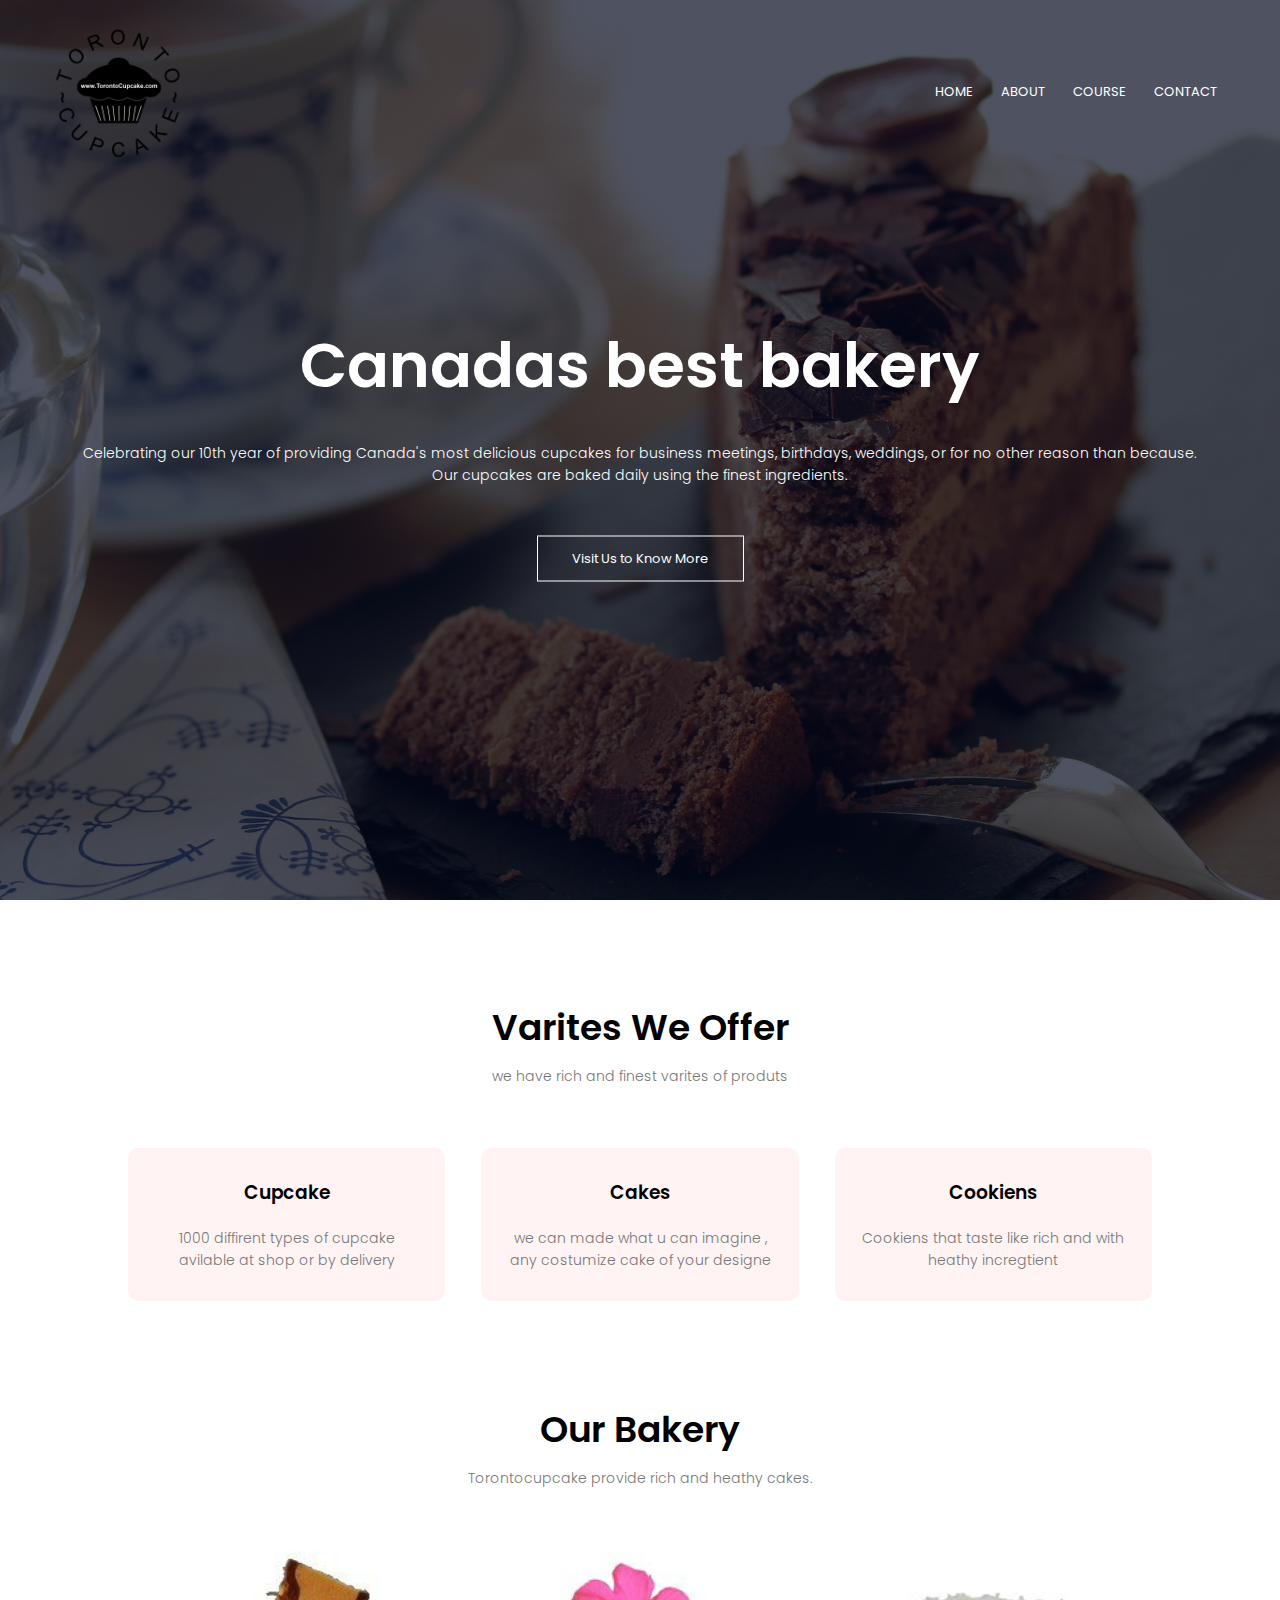
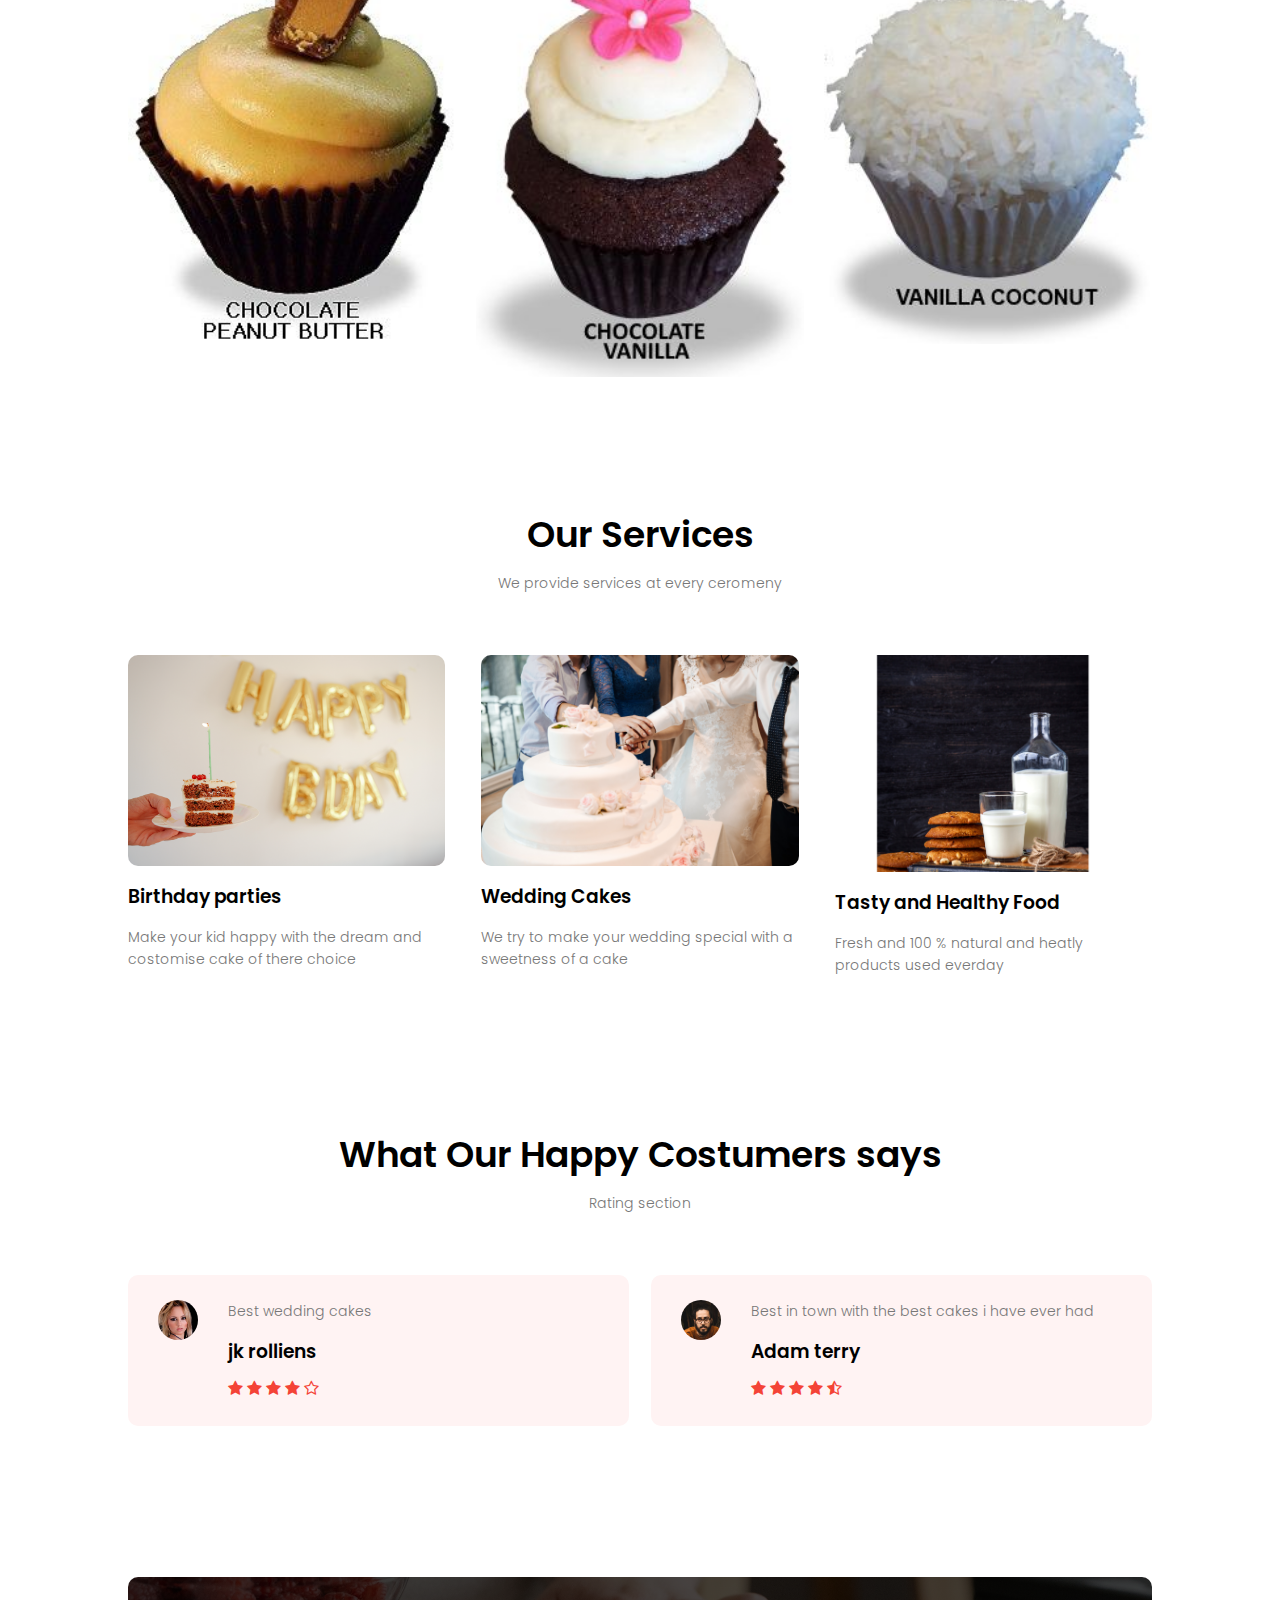
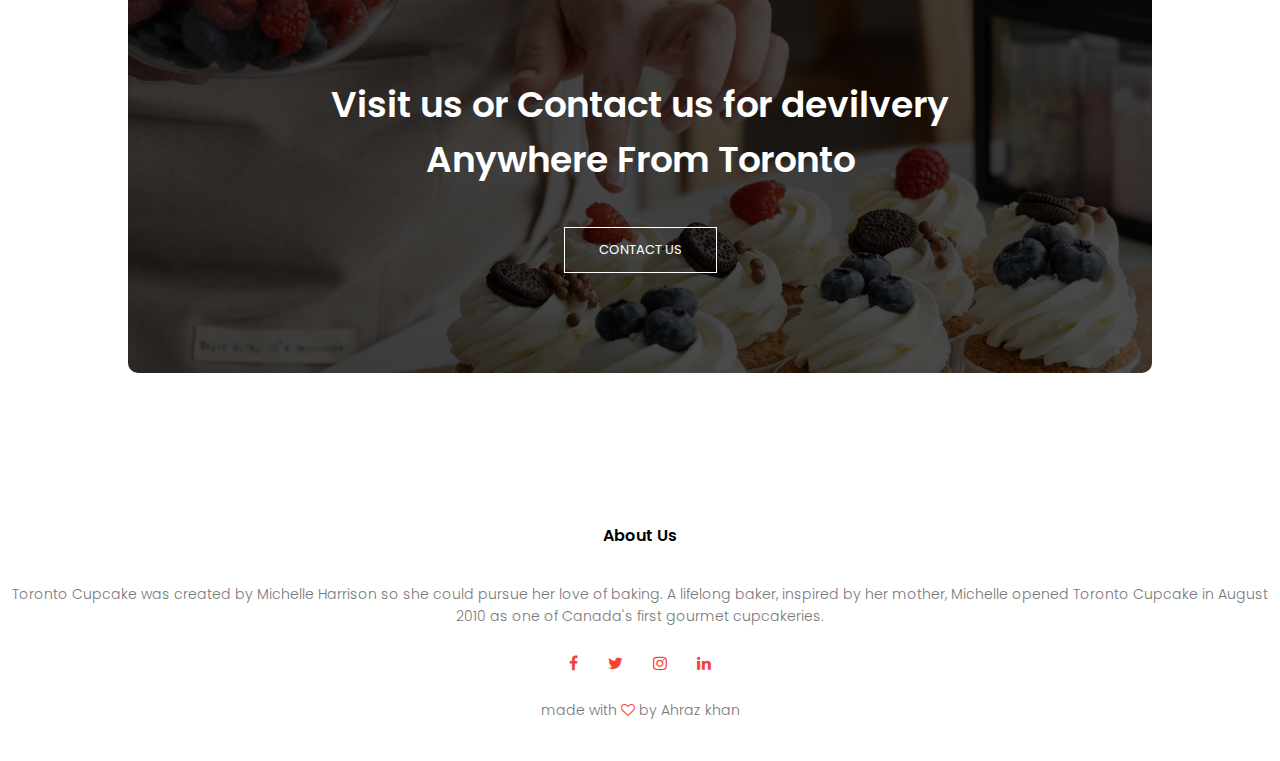
<file: TorontoCupcake/TorontoCupCakecode/index.html>
<html>
<head>
<meta name="viewport" content="width=device-width, initial-scale=1.0">
<title>Torontocupcake</title>
<link rel="stylesheet" href="style.css">
<link href="https://fonts.googleapis.com/css?family=Poppins:100,200,300,400,600,700&display=swap" rel="stylesheet">
<link rel="stylesheet" href="https://stackpath.bootstrapcdn.com/font-awesome/4.7.0/css/font-awesome.min.css"> 
</head>
<body>
    <section class="header">
        
        <nav>
            <a href="index.html"><img src="images/logo_pro.png"></a>
            <div class="nav-links" id="navLinks">  
                <i class="fa fa-close" onclick="hideMenu()"></i>
                <ul>
                    <li><a href="index.html">HOME</a></li>
                    <li><a href="about.html">ABOUT</a></li>
                    <li><a href="course.html">COURSE</a></li>
                    <li><a href="contact.html">CONTACT</a></li>
                </ul>
            </div>
            <i class="fa fa-bars" onclick="showMenu()"></i>
        </nav>
        
        <div class="text-box">
            <h1>Canadas best bakery</h1>
            <p>Celebrating our 10th year of providing Canada's most delicious cupcakes for business meetings, birthdays, weddings, or for no other reason than because.

                <br>Our cupcakes are baked daily using the finest ingredients.</p>
            <a href="contact.html" class="hero-btn">Visit Us to Know More</a>
        </div>
    </section>
    
<!---------- course ----------->
    
    <section class="course">
        <h1>Varites We Offer</h1>
        <p>we have rich and finest varites of produts</p>
        <div class="row">
            <div class="course-col">
                <h3>Cupcake</h3>
                <p>1000 diffirent types of cupcake avilable at shop or by delivery </p>
            </div>
            <div class="course-col">
                <h3>Cakes</h3>
                <p>we can made what u can imagine , any costumize cake of your designe </p>
            </div>
            <div class="course-col">
                <h3>Cookiens </h3>
                <p>Cookiens that taste like rich and with heathy incregtient </p>
            </div>
        </div>
    </section>
    
<!---------- campus ---------->
    
    <section class="campus">
        <h1>Our Bakery</h1>
        <p>Torontocupcake provide rich and heathy cakes.</p>
            <div class="row">
                <div class="campus-col">
                    <img src="images/ChocolatePeanutbutter2.jpg">
                    <div class="layer">
                        <h3>Chocolate cupcakes with sweet PB frosting topped with a hand made PB cup wedge</h3>
                    </div>
                </div>
                <div class="campus-col">
                    <img src="images/ChocolateVanilla.jpg">
                    <div class="layer">
                        <h3>Vanilla cupcake with vanilla frosting topped with flaked coconut</h3>
                    </div>
                </div>
                <div class="campus-col">
                    <img src="images/Vanilla_Coconut.jpg">
                    <div class="layer">
                        <h3>Vanilla cupcake with vanilla frosting topped with flaked coconut</h3>
                    </div>
                </div>
                
            </div>
    </section>
    
<!---------- Services ---------->
    
    <section class="facility">
        <h1>Our Services</h1>
        <p>We provide services at every ceromeny </p>
            <div class="row">
                <div class="facility-col">
                    <img src="images/wedding (2).jpg">
                    <h3>Birthday parties</h3>
                    <p>Make your kid happy with the dream and costomise cake of there choice</p>
                </div>
                <div class="facility-col">
                    <img src="images/wedding1.jpg">
                    <h3>Wedding Cakes</h3>
                    <p>We try to make your wedding special with a sweetness of a cake</p>
                </div>
                <div class="facility-col">
                    <img src="images/healthy.jpg">
                    <h3>Tasty and Healthy Food</h3>
                    <p>Fresh and 100 % natural and heatly products used everday</p>
                </div>
            </div>
    </section>
    
    
<!---------- testimonials ---------->
    
    <section class="testimonials">
        <h1>What Our Happy Costumers says</h1>
        <p>Rating section </p>
            <div class="row">
                <div class="testimonial-col">
                    <img src="images/user1.jpg">
                    <div> 
                        <p>Best wedding cakes </p>
                        <h3>jk rolliens</h3>
                        <i class="fa fa-star"></i>
                        <i class="fa fa-star"></i>
                        <i class="fa fa-star"></i>
                        <i class="fa fa-star"></i>
                        <i class="fa fa-star-o"></i>
                    </div>
                </div>
                <div class="testimonial-col">
                    <img src="images/user2.jpg">
                    <div>
                        <p>Best in town with the best cakes i have ever had</p>
                        <h3>Adam terry</h3>
                        <i class="fa fa-star"></i>
                        <i class="fa fa-star"></i>
                        <i class="fa fa-star"></i>
                        <i class="fa fa-star"></i>
                        <i class="fa fa-star-half-o"></i>
                    </div>
                </div>
                
            </div>
    </section>
    
<!------ Call To Action ------>

<section class="cta">
    
       <h1>Visit us or Contact us for devilvery <br>Anywhere From Toronto</h1>
        <a href="contact.html" class="hero-btn">CONTACT US</a>
    
</section>    
 
<!-------- footer ---------->

<section class="footer">
        <h4>About Us</h4>
        <p>Toronto Cupcake was created by Michelle Harrison so she could pursue her love of baking. A lifelong baker, inspired by her mother, Michelle opened Toronto Cupcake in August 2010 as one of Canada's first gourmet cupcakeries.</p>
        <div class="icons">
            <a href="about.html"><i class="fa fa-facebook"></i></a>
            <a href="about.html"><i class="fa fa-twitter"></i></a>
            <a href="about.html"><i class="fa fa-instagram"></i></a>
            <a href="about.html"><i class="fa fa-linkedin"></i></a>
            
        </div>
        <a href="about.html" class="footer-link"><p>made with <i class="fa fa-heart-o"></i> by Ahraz khan</p></a>
</section>    
  
  
<!----JavaScript for toggle menu---->
<script>
    var navLinks = document.getElementById("navLinks");

    function showMenu() {
        navLinks.style.right = "0";
    }

    function hideMenu() {
        navLinks.style.right = "-200px";
    }
</script> 
    
</body>
</html>
</file>
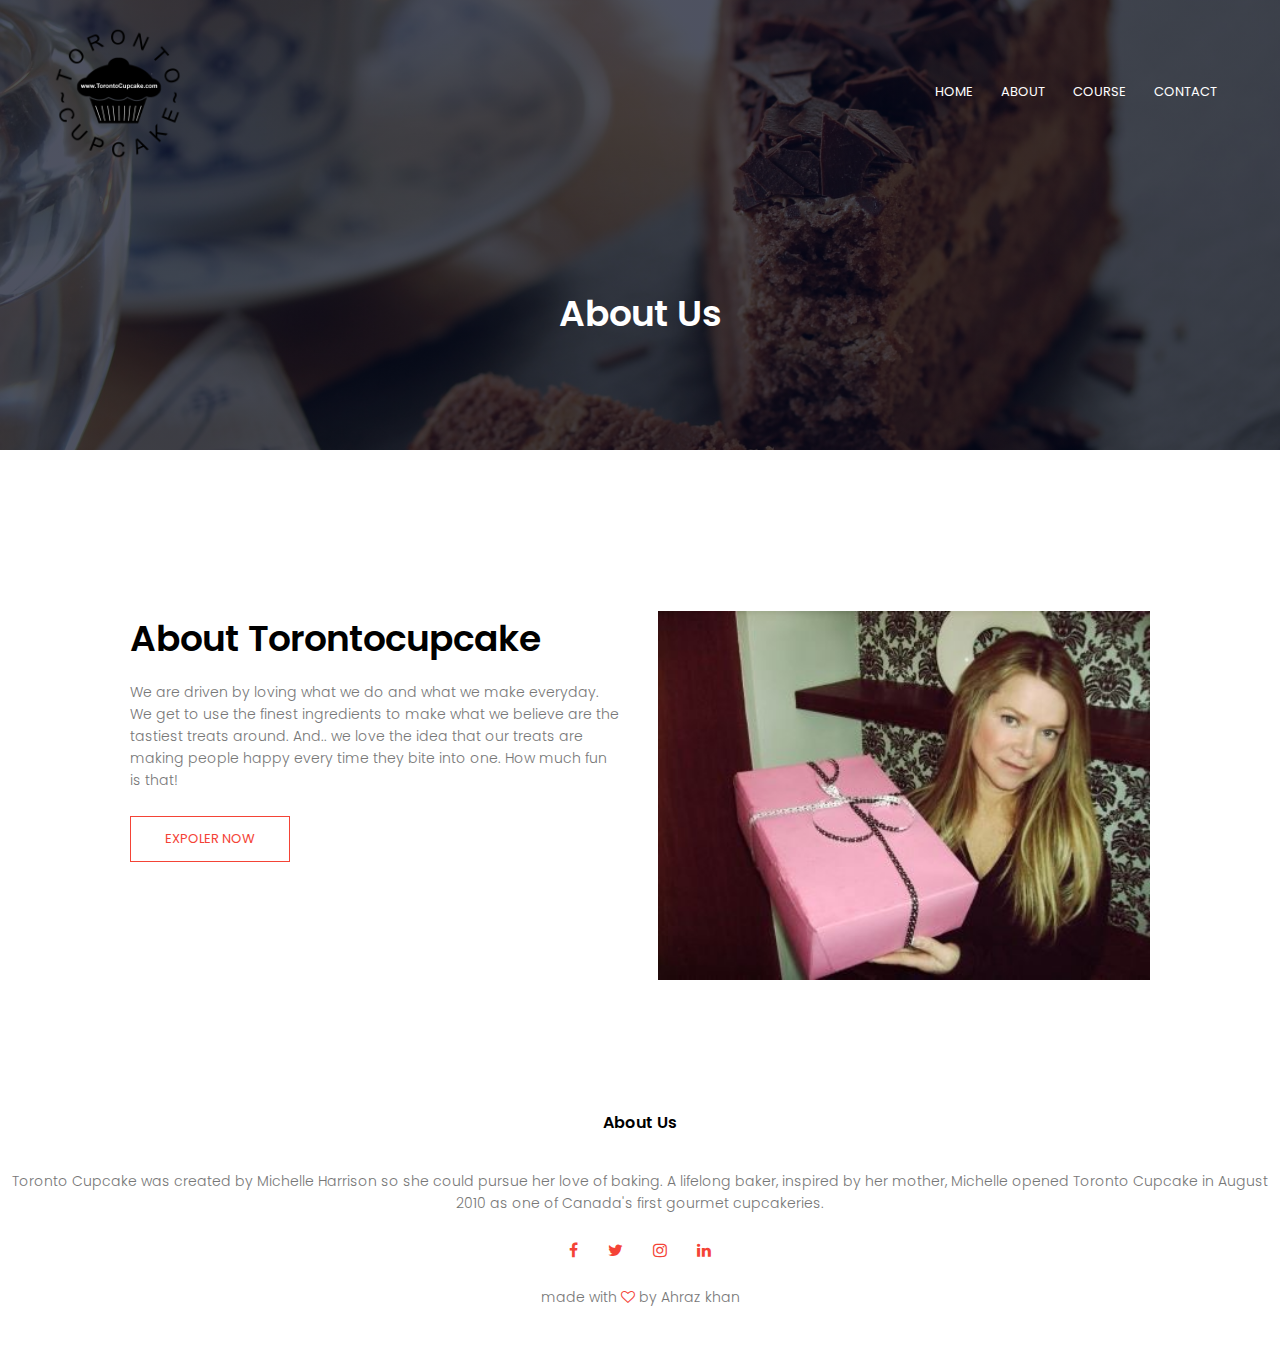
<file: TorontoCupcake/TorontoCupCakecode/about.html>
<html>
<head>
<meta name="viewport" content="width=device-width, initial-scale=1.0">
<title>Torontocupcake</title>
<link rel="stylesheet" href="style.css">
<link href="https://fonts.googleapis.com/css?family=Poppins:100,200,300,400,600,700&display=swap" rel="stylesheet">
<link rel="stylesheet" href="https://stackpath.bootstrapcdn.com/font-awesome/4.7.0/css/font-awesome.min.css"> 
</head>
<body>
    <section class="sub-header">
        <nav>
            <a href="index.html"><img src="images/logo_pro.png"></a>
            <div class="nav-links" id="navLinks">  
                <i class="fa fa-close" onclick="hideMenu()"></i>
                <ul>
                    <li><a href="index.html">HOME</a></li>
                    <li><a href="about.html">ABOUT</a></li>
                    <li><a href="course.html">COURSE</a></li>
                    <li><a href="contact.html">CONTACT</a></li>
                </ul>
            </div>
            <i class="fa fa-bars" onclick="showMenu()"></i>
        </nav>   
            <h1>About Us</h1>
    </section>
    
    
<!------- about us content -------->
    
<section class="about-us">
    <div class="row">
        <div class="about-col">
            <h1> About Torontocupcake </h1>     
            <p>We are driven by loving what we do and what we make everyday. We get to use the finest ingredients to make what we believe are the tastiest treats around. And.. we love the idea that our treats are making people happy every time they bite into one. How much fun is that!</p>
            <a href="index.html" class="hero-btn red-btn">EXPOLER NOW</a>
        </div>
        <div class="about-col">
            <img src="images/michel.jpg">
        </div>
    </div>    
</section>
    
<!-------- footer ---------->

<section class="footer">
        <h4>About Us</h4>
        <p>Toronto Cupcake was created by Michelle Harrison so she could pursue her love of baking. A lifelong baker, inspired by her mother, Michelle opened Toronto Cupcake in August 2010 as one of Canada's first gourmet cupcakeries.</p>
        <div class="icons">
            <i class="fa fa-facebook"></i>
            <i class="fa fa-twitter"></i>
            <i class="fa fa-instagram"></i>
            <i class="fa fa-linkedin"></i>
        </div>
        <p>made with <i class="fa fa-heart-o"></i> by Ahraz khan</p>
</section>    
  
  
<!----JavaScript for toggle menu---->
<script>
    var navLinks = document.getElementById("navLinks");

    function showMenu() {
        navLinks.style.right = "0";
    }

    function hideMenu() {
        navLinks.style.right = "-200px";
    }
</script> 
    
</body>
</html>
</file>
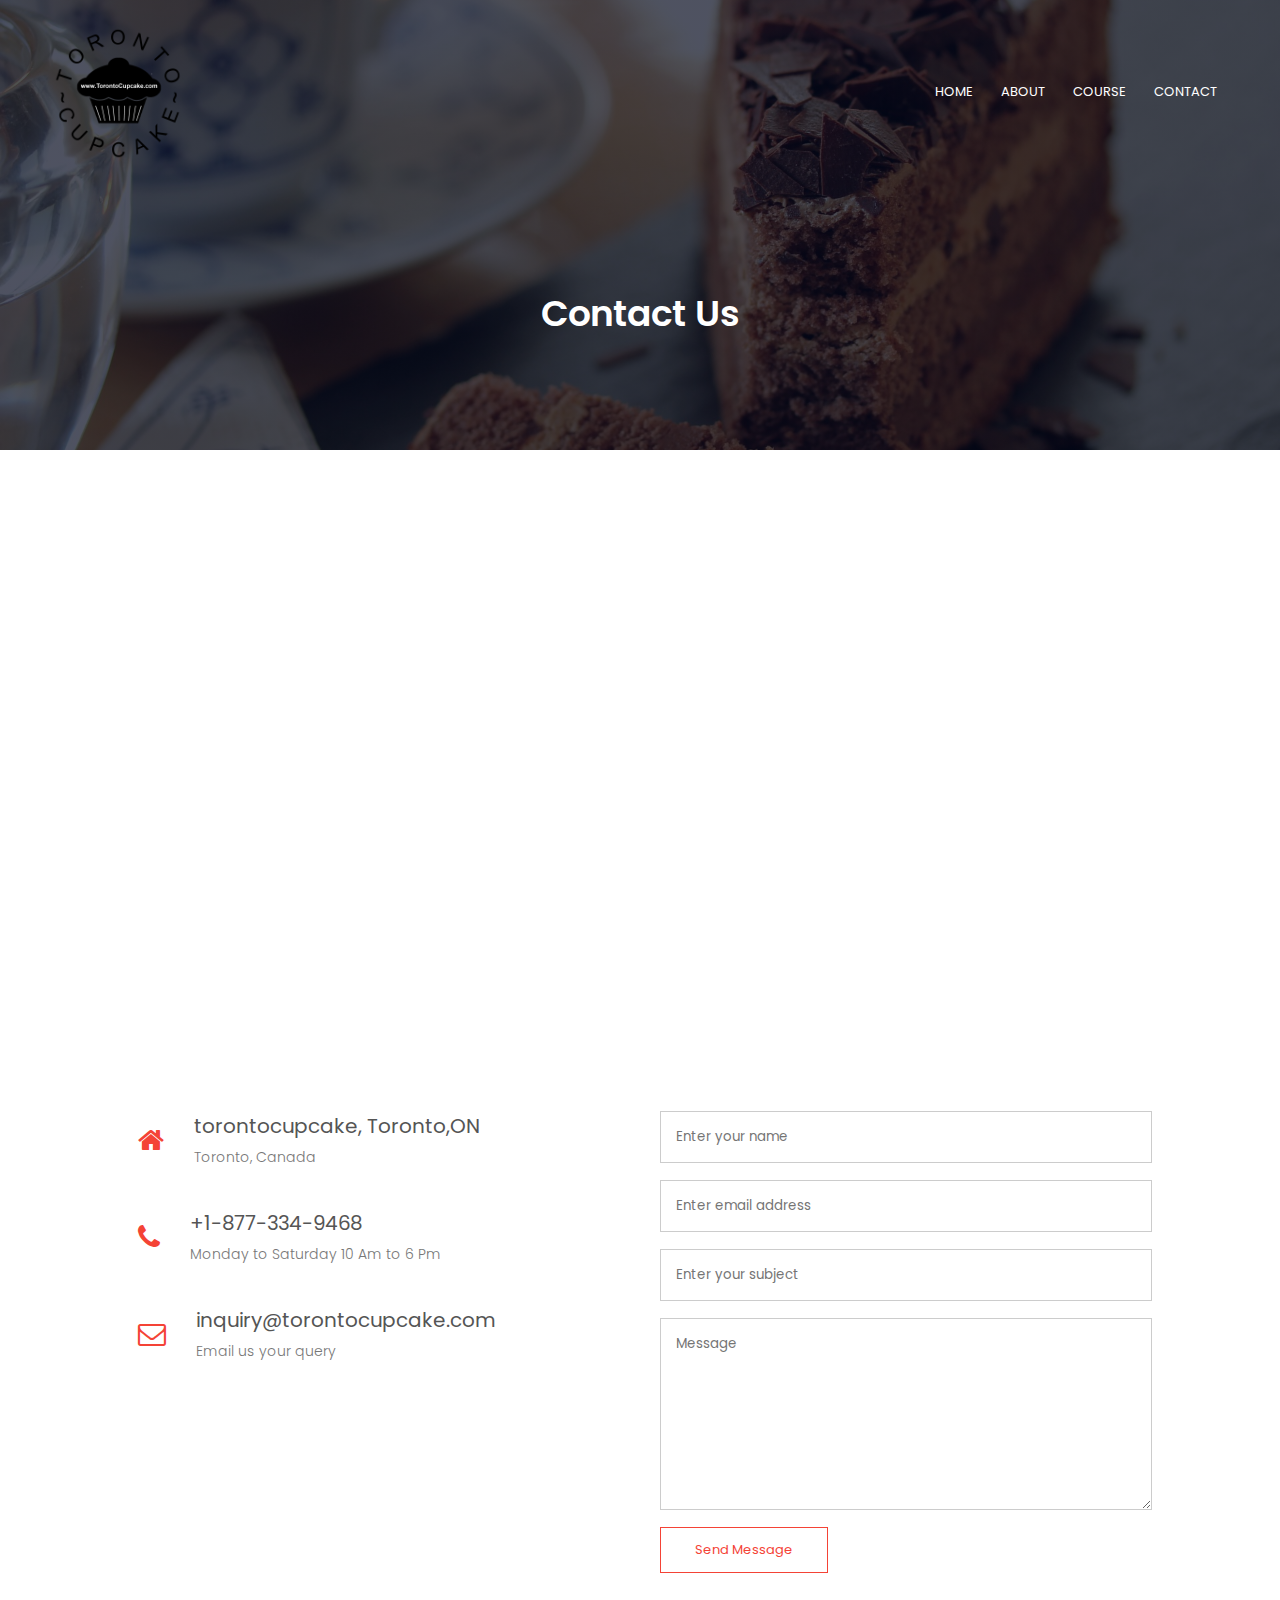
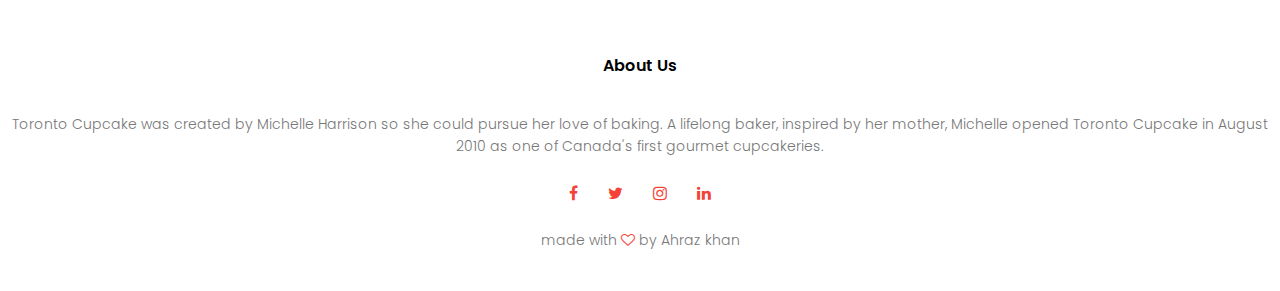
<file: TorontoCupcake/TorontoCupCakecode/contact.html>
<html>
<head>
<meta name="viewport" content="width=device-width, initial-scale=1.0">
<title>Torontocupcake</title>
<link rel="stylesheet" href="style.css">
<link href="https://fonts.googleapis.com/css?family=Poppins:100,200,300,400,600,700&display=swap" rel="stylesheet">
<link rel="stylesheet" href="https://stackpath.bootstrapcdn.com/font-awesome/4.7.0/css/font-awesome.min.css"> 
</head>
<body>
    <section class="sub-header">
        <nav>
            <a href="index.html"><img src="images/logo_pro.png"></a>
            <div class="nav-links" id="navLinks">  
                <i class="fa fa-close" onclick="hideMenu()"></i>
                <ul>
                    <li><a href="index.html">HOME</a></li>
                    <li><a href="about.html">ABOUT</a></li>
                    <li><a href="course.html">COURSE</a></li>
                    <li><a href="contact.html">CONTACT</a></li>
                </ul>
            </div>
            <i class="fa fa-bars" onclick="showMenu()"></i>
        </nav>
            <h1>Contact Us</h1>
    </section>
    
    
<!------- Contact Us ------->

    
    <section class="location">
        <iframe src="https://www.google.com/maps/embed?pb=!1m18!1m12!1m3!1d56022.31970548817!2d179.96498107910156!3d28.64788980000001!2m3!1f0!2f0!3f0!3m2!1i1024!2i768!4f13.1!3m3!1m2!1s0x89d4cb5eedcbb9e3%3A0x675a282e8e6a33b4!2sToronto%20Cupcake!5e0!3m2!1sen!2sie!4v1638886691714!5m2!1sen!2sie" width="600" height="450" style="border:0;" allowfullscreen="" loading="lazy"></iframe>
    </section>
    
    <section class="contact-us">
            <div class="row">
                <div class="contact-col">
                    <div>
                        <i class="fa fa-home"></i>
                        <span>
                            <h5>torontocupcake, Toronto,ON</h5>
                            <p>Toronto, Canada</p>
                        </span>
                    </div>
                    <div>
                        <i class="fa fa-phone"></i>
                        <span>
                            <h5> +1-877-334-9468</h5>
                            <p>Monday to Saturday 10 Am to 6 Pm</p>
                        </span>
                    </div>
                    <div>
                        <i class="fa fa-envelope-o"></i>
                        <span>
                            <h5>inquiry@torontocupcake.com</h5>
                            <p>Email us your query</p>
                        </span>
                    </div>
                </div>
                <div class="contact-col">
                    <form method="post" action="contact-form-handler.php">
                    <input type="text" name="name" placeholder="Enter your name" required>
                    <input type="email" name="email" placeholder="Enter email address" required>
                    <input type="text" name="subject" placeholder="Enter your subject" required>
                    <textarea rows="8" name="message" placeholder="Message" required></textarea>
                    <button type="submit" class="hero-btn red-btn">Send Message</button>
                    </form> 
                </div>
            </div>
    </section>
    
<!-------- footer ---------->

<section class="footer">
        <h4>About Us</h4>
        <p>Toronto Cupcake was created by Michelle Harrison so she could pursue her love of baking. A lifelong baker, inspired by her mother, Michelle opened Toronto Cupcake in August 2010 as one of Canada's first gourmet cupcakeries.</p>
        <div class="icons">
            <i class="fa fa-facebook"></i>
            <i class="fa fa-twitter"></i>
            <i class="fa fa-instagram"></i>
            <i class="fa fa-linkedin"></i>
        </div>
        <p>made with <i class="fa fa-heart-o"></i> by Ahraz khan</p>
</section>    
  
  
<!----JavaScript for toggle menu---->
<script>
    var navLinks = document.getElementById("navLinks");

    function showMenu() {
        navLinks.style.right = "0";
    }

    function hideMenu() {
        navLinks.style.right = "-200px";
    }
</script> 
    
</body>
</html>
</file>
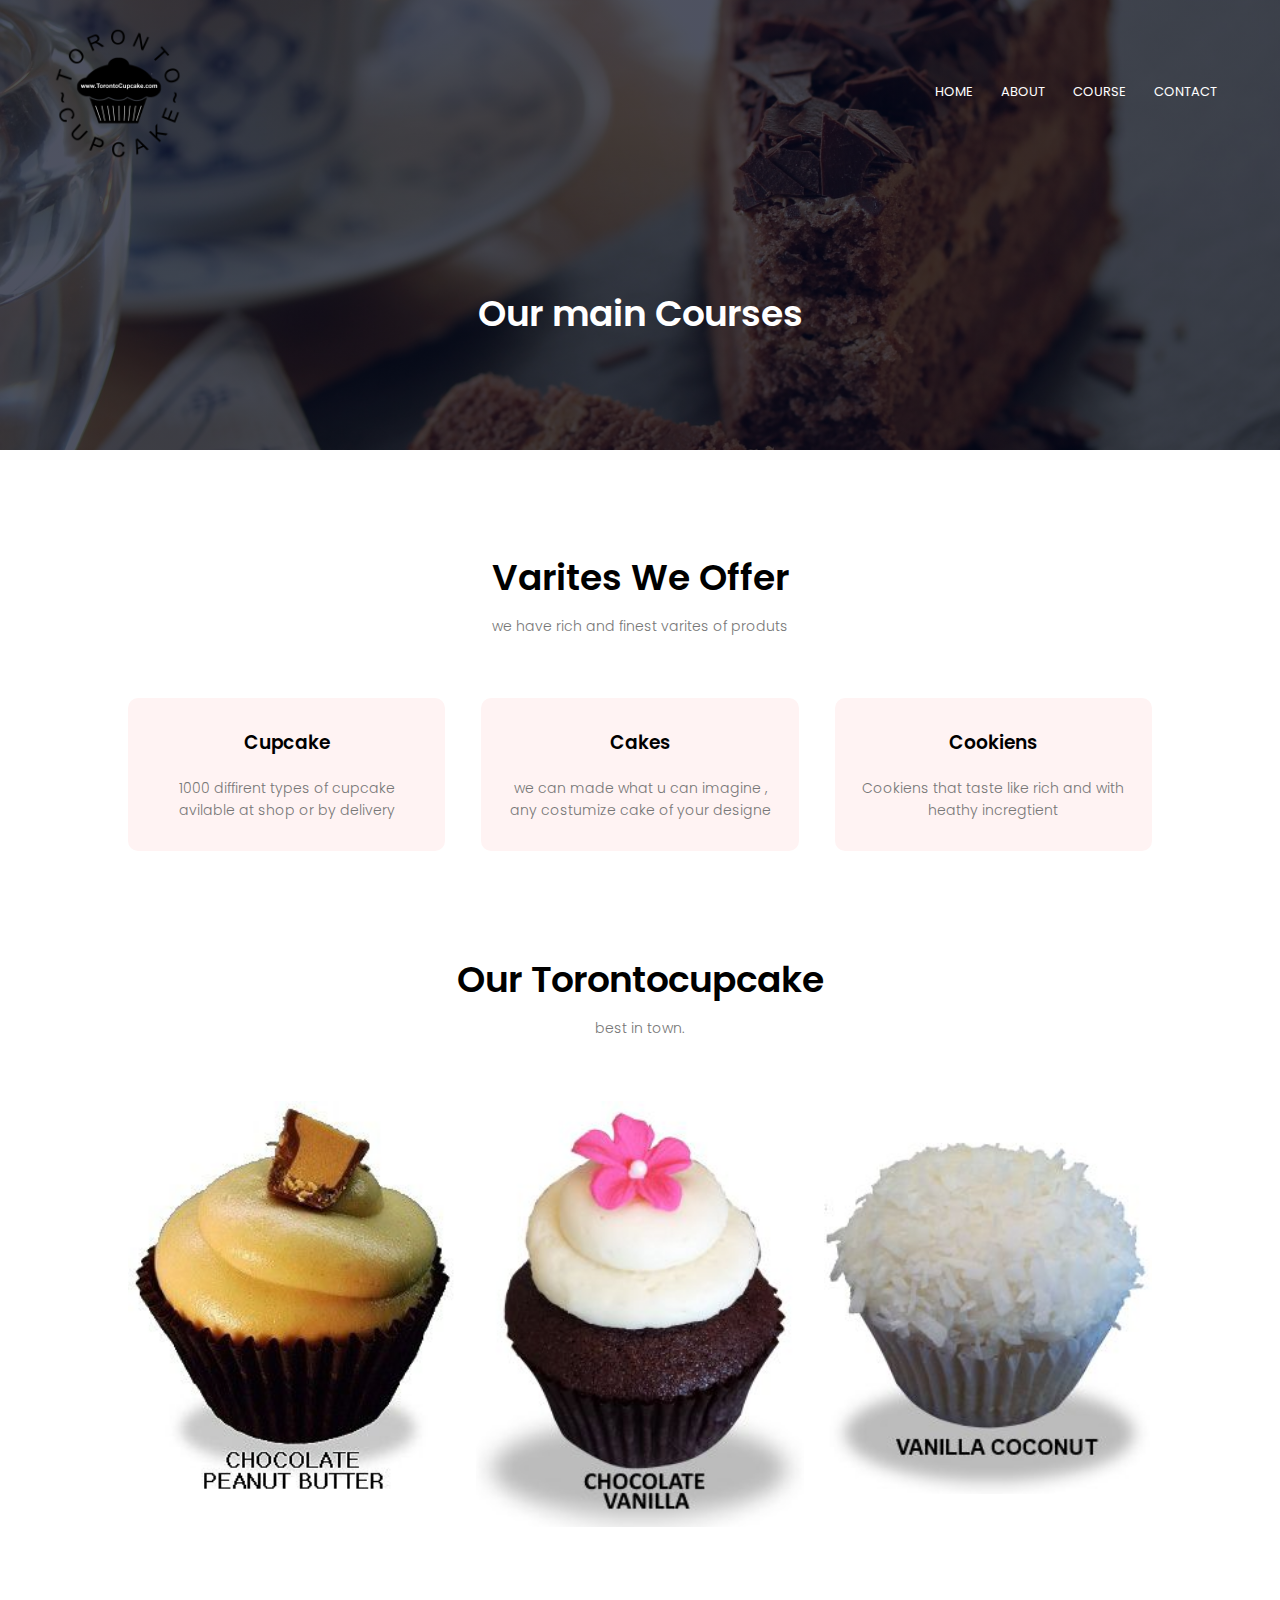
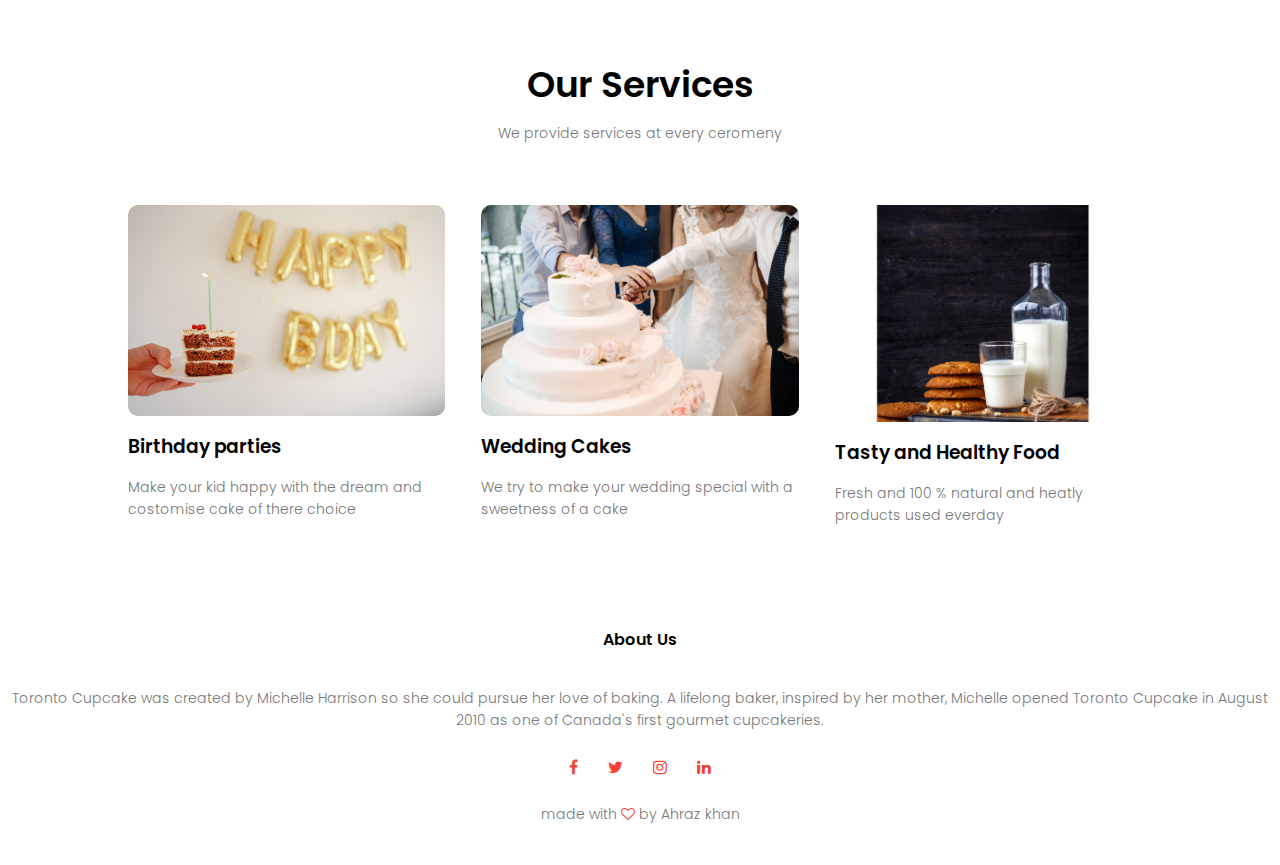
<file: TorontoCupcake/TorontoCupCakecode/course.html>
<html>
<head>
<meta name="viewport" content="width=device-width, initial-scale=1.0"> <!-------- to make the website responsive   -->
<title>Torontocupcake</title>
<link rel="stylesheet" href="style.css">
<link href="https://fonts.googleapis.com/css?family=Poppins:100,200,300,400,600,700&display=swap" rel="stylesheet">
<link rel="stylesheet" href="https://stackpath.bootstrapcdn.com/font-awesome/4.7.0/css/font-awesome.min.css"> 
</head>
<body>
    <section class="sub-header">
        <nav>
            <a href="index.html"><img src="images/logo_pro.png"></a>
            <div class="nav-links" id="navLinks">  
                <i class="fa fa-close" onclick="hideMenu()"></i>
                <ul>
                    <li><a href="index.html">HOME</a></li>
                    <li><a href="about.html">ABOUT</a></li>
                    <li><a href="course.html">COURSE</a></li>
                    <li><a href="contact.html">CONTACT</a></li>
                </ul>
            </div>
            <i class="fa fa-bars" onclick="showMenu()"></i>
        </nav>
            <h1>Our main Courses</h1>
    </section>
    
    
<!----------  main course ----------->
    
<section class="course">
    <h1>Varites We Offer</h1>
    <p>we have rich and finest varites of produts</p>
    <div class="row">
        <div class="course-col">
            <h3>Cupcake</h3>
            <p>1000 diffirent types of cupcake avilable at shop or by delivery </p>
        </div>
        <div class="course-col">
            <h3>Cakes</h3>
            <p>we can made what u can imagine , any costumize cake of your designe </p>
        </div>
        <div class="course-col">
            <h3>Cookiens </h3>
            <p>Cookiens that taste like rich and with heathy incregtient </p>
        </div>
    </div>
</section>



<section class="campus">
    <h1>Our Torontocupcake</h1>
    <p>best in town.</p>
        <div class="row">
            <div class="campus-col">
                <img src="images/ChocolatePeanutbutter2.jpg">
                <div class="layer">
                    <h3>Chocolate cupcakes with sweet PB frosting topped with a hand made PB cup wedge</h3>
                </div>
            </div>
            <div class="campus-col">
                <img src="images/ChocolateVanilla.jpg">
                <div class="layer">
                    <h3>Vanilla cupcake with vanilla frosting topped with flaked coconut</h3>
                </div>
            </div>
            <div class="campus-col">
                <img src="images/Vanilla_Coconut.jpg">
                <div class="layer">
                    <h3>Vanilla cupcake with vanilla frosting topped with flaked coconut</h3>
                </div>
            </div>
            
        </div>
</section>
<!---------- Services ---------->
    
<section class="facility">
    <h1>Our Services</h1>
    <p>We provide services at every ceromeny </p>
        <div class="row">
            <div class="facility-col">
                <img src="images/wedding (2).jpg">
                <h3>Birthday parties</h3>
                <p>Make your kid happy with the dream and costomise cake of there choice</p>
            </div>
            <div class="facility-col">
                <img src="images/wedding1.jpg">
                <h3>Wedding Cakes</h3>
                <p>We try to make your wedding special with a sweetness of a cake</p>
            </div>
            <div class="facility-col">
                <img src="images/healthy.jpg">
                <h3>Tasty and Healthy Food</h3>
                <p>Fresh and 100 % natural and heatly products used everday</p>
            </div>
        </div>
</section>
    
<!-------- footer ---------->

<section class="footer">
        <h4>About Us</h4>
        <p>Toronto Cupcake was created by Michelle Harrison so she could pursue her love of baking. A lifelong baker, inspired by her mother, Michelle opened Toronto Cupcake in August 2010 as one of Canada's first gourmet cupcakeries.</p>
        <div class="icons">
            <i class="fa fa-facebook"></i>
            <i class="fa fa-twitter"></i>
            <i class="fa fa-instagram"></i>
            <i class="fa fa-linkedin"></i>
        </div>
        <p>made with <i class="fa fa-heart-o"></i> by Ahraz khan</p>
</section>    
  
  
<!----JavaScript for toggle menu---->
<script>
    var navLinks = document.getElementById("navLinks");

    function showMenu() {
        navLinks.style.right = "0";
    }

    function hideMenu() {
        navLinks.style.right = "-200px";
    }
</script>  
    
</body>
</html>
</file>
<file: TorontoCupcake/TorontoCupCakecode/style.css>
*{
    margin: 0;
    padding: 0;
    font-family: 'Poppins', sans-serif;
}
.header{
    min-height: 100vh;
    width: 100%;
    background-image: linear-gradient(rgba(4,9,30,0.7),rgba(4,9,30,0.7)),url(images/background.jpg);
    background-position: center;
    background-size: cover;
    position: relative;
    overflow: hidden;
}

nav{
    display: flex;
    padding: 2% 4%;
    justify-content: space-between;
    align-items: center;
}
nav img{
    width: 135px;
}
.nav-links{
    flex: 1;
    text-align: right;
}
.nav-links ul li{
    list-style: none;
    display: inline-block;
    padding: 8px 12px;
    position: relative;
}
.nav-links ul li a{
    color: #fff;
    text-decoration: none;
    font-size: 13px;
}
.nav-links ul li::after{
    content: '';
    width: 0%;
    height: 2px;
    background: #f44336;
    display: block;
    margin: auto;
    transition: .5s;    
}
.nav-links ul li:hover::after{
    width: 100%;
}
nav .fa{
    display: none;
}

.text-box{
    width: 90%;
    color: #fff;
    position: absolute;
    top: 50%;
    left: 50%;
    transform: translate(-50%, -50%);
    text-align: center;
}
.text-box h1{
    font-size: 62px;
}
.text-box p{
    margin: 20px 0 40px;
    font-size: 14px;
    color: #fff;
}
.hero-btn {
    display: inline-block;
    text-decoration: none;
    color: #fff;
    border: 1px solid #fff;
    padding: 12px 34px;
    font-size: 13px;
    background: transparent;
    position: relative;
    cursor: pointer;
    transition: 1s;
}

.hero-btn:hover{
    border: 1px solid #f44336;
    background: #f44336;
}


@media(max-width: 700px)
{
   .nav-links ul li
    {
        display: block;
    }
    .nav-links
    {
        position: fixed;
        background: #f44336;
        height: 100vh;
        width: 200px;
        top: 0;
        right: -200px;
        text-align: left;
        z-index: 2;
        transition: 0.5s;
    }
    .nav-links ul{
        padding: 30px;
    }
    nav .fa{
        display: block;
        color: #fff;
        margin: 10px;
        font-size: 22px;
        cursor: pointer; 
    }
    .text-box h1{
        font-size: 20px;
    }
}

/*---------- course --------*/

.course{
    width: 80%;
    margin: auto;
    text-align: center;
    padding-top: 100px;
}
h1{
    font-size: 36px;
    font-weight: 600;
}
p{
    color: #777;
    font-size: 14px;
    font-weight: 300;
    line-height: 22px;
    padding: 10px;
}
.row{
    margin-top: 5%;
    display: flex;
    justify-content: space-between;  
}
  
.course-col{
    flex-basis: 31%;
    background: #fff3f3;
    border-radius: 10px;
    margin-bottom: 5%;
    padding: 20px 12px;
    box-sizing: border-box;
    transition: .5s;
}
h3{
    text-align: center;
    font-weight: 600;
    margin: 10px 0;
}
.course-col:hover{
    box-shadow: 0 0 20px 0px rgba(0, 0, 0, 0.2);
}

@media (max-width:700px){
    .row{
        flex-direction: column;
    }
} 

/*---------------- campus ----------------*/

.campus{
    width: 80%;
    margin: auto;
    text-align: center;
    padding-top: 50px;
}
.campus-col{
    flex-basis: 32%;
    border-radius: 10px;
    margin-bottom: 30px;
    position: relative;
    overflow: hidden;
}
.campus-col img{
    width: 100%;
}

.layer{
    background: transparent;
    height: 100%;
    width: 100%;
    top: 0;
    left: 0;
    position: absolute;
    transition: .5s;
}
.layer:hover{
    background: rgba(226, 0, 0, 0.7);
}
.layer h3{
    width: 100%;
    font-weight: 500;
    color: #fff;
    font-size: 26px;
    bottom: 0;
    left: 50%;
    transform: translateX(-50%);
    position: absolute;
    opacity: 0;
    transition: .5s;
}
.layer:hover h3{
    bottom: 49%;
    opacity: 1;
}

/*-------------- Facilities ----------------*/

.facility{
    width: 80%;
    margin: auto;
    text-align: center;
    padding-top: 100px;
}
.facility-col{
    flex-basis: 31%;
    border-radius: 10px;
    margin-bottom: 5%;
    text-align: left;
}
.facility-col img{
    width: 100%;
    border-radius: 10px;
}
.facility-col p{
    padding: 0;
}
.facility-col h3{
    margin-top: 16px;
    margin-bottom: 15px;
    text-align: left;
}

/*---------------- testimonials ------------------*/

.testimonials{
    width: 80%;
    margin: auto;
    padding-top: 100px;
    text-align: center;
}

.testimonial-col{
    flex-basis: 44%;
    border-radius: 10px;
    margin-bottom: 5%;
    text-align: left;
    background: #fff3f3;
    padding: 25px;
    cursor: pointer;
    display: flex;
}
.testimonial-col img{
    height: 40px;
    margin-left: 5px;
    margin-right: 30px;
    border-radius: 50%;
}
.testimonial-col p{
    padding: 0;
}
.testimonial-col h3{
    margin-top: 15px;
    text-align: left;
}
.testimonial-col .fa{
    color: #f44336;
}

@media(max-width:700px){
    .testimonial-col img{
        margin-left: 0px;
        margin-right: 15px;
    }
}

/*-------- Call To Action ----------*/


.cta{
    margin: 100px auto;
    width: 80%;
    background-image: linear-gradient(rgba(0,0,0,0.7),rgba(0,0,0,0.7)),url(images/pexels-shvets-production-7525115.jpg);
    background-position: center;
    background-size: cover;
    border-radius: 10px;
    text-align: center;
    padding: 100px 0;
}
.cta h1{
    color: #fff;
    margin-bottom: 40px; 
    padding: 0; 
}

@media(max-width:700px){
    .cta h1{
        font-size: 24px;
    }
}

/*--------------Footer---------------*/

.footer{
    width: 100%;
    text-align: center;
    padding: 30px 0;
}
.footer h4{
    margin-bottom: 25px;
    margin-top: 20px;
    font-weight: 600;
}

.icons .fa{
    color: #f44336;
    margin: 0 13px;
    cursor: pointer;
    padding: 18px 0;
}
.fa-heart-o{
    color: #f44336;
}


/*--------------- About Us Page --------------*/


.sub-header{
    height: 50vh;
    width: 100%;
    background-image: linear-gradient(rgba(4,9,30,0.7),rgba(4,9,30,0.7)),url(images/background.jpg);
    background-position: center;
    background-size: cover;
    text-align: center;
    color: #fff;
}
.sub-header h1{
    margin-top: 100px;
}
.about-us{
    width: 80%;
    margin: auto;
    padding-top: 80px;
    padding-bottom: 50px;
}

.about-col{
    flex-basis: 48%;
    padding: 30px 2px;
}
.about-col h1{
    padding-top: 0;
}
.about-col p{
    padding: 15px 0 25px;
}

.hero-btn.red-btn{
    border: 1px solid #f44336;
    background: transparent;
    color: #f44336;
}
.hero-btn.red-btn:hover{
    border: 1px solid #f44336;
    background: #f44336;
    color: #fff;
}
.hero-btn.red-btn::after{
    background: #f44336;
}
.hero-btn.red-btn::before{
    background: #f44336;
}
.content-image{
    flex-basis: 50%;
}
.about-col img{
    width: 100%;
}

/*---------- Blog Page -------------*/

.blog-content{
    width: 80%;
    margin: auto;
    padding: 60px 0;
}
.blog-left{
    flex-basis: 65%;
}
.blog-right{
    flex-basis: 32%;
}
.blog-left img{
    width: 100%;
}
.blog-left h2{
    color: #222;
    font-weight: 600;
    margin: 30px 0;
}
.blog-left p{
    color: #999;
    padding: 0;
}

.blog-right h3{
    background: #f44336;
    color: #fff;
    padding: 7px 0;
    font-size: 16px;
    margin-bottom: 20px;
}
.blog-right div{
    display: flex;
    align-items: center;
    justify-content: space-between;
    color: #555;
    padding: 8px;
    box-sizing: border-box;
}

.comment-box{
    border: 1px solid #ccc;
    margin: 50px 0;
    padding: 10px 20px;
}

.comment-box h3{
    text-align: left;
}
.comment-form input, .comment-form textarea{
    width: 100%;
    padding: 10px;
    margin: 15px 0;
    box-sizing: border-box;
    border: none;
    outline: none;
    background: #f0f0f0;
}
.comment-form button{
    margin: 10px 0;
}


@media (max-width:700px){
    .sub-header h1{
        font-size: 24px;
    }
} 


/*------- Contact Us Page ------------*/

.location{
    width: 80%;
    margin: auto;
    padding: 80px 0;
}
.location iframe{
    width: 100%;
}

.contact-us{
    width: 80%;
    margin: auto;
}
.contact-col{
    flex-basis: 48%;
    margin-bottom: 30px;
}

.contact-col div{
    display: flex;
    align-items: center;
    margin-bottom: 40px;
}

.contact-col div .fa{
    font-size: 28px;
    color: #f44336;
    margin: 10px;
    margin-right: 30px;
}
    
.contact-col div p{
    padding: 0;
}
.contact-col div h5{
    font-size: 20px;
    margin-bottom: 5px;
    color: #555;
    font-weight: 400;
    
}
.contact-col input, .contact-col textarea{
    width: 100%;
    padding: 15px;
    margin-bottom: 17px;
    outline: none;
    border: 1px solid #ccc;
}

.footer-link{
    text-decoration: none;
    color: #777;
}
</file>
